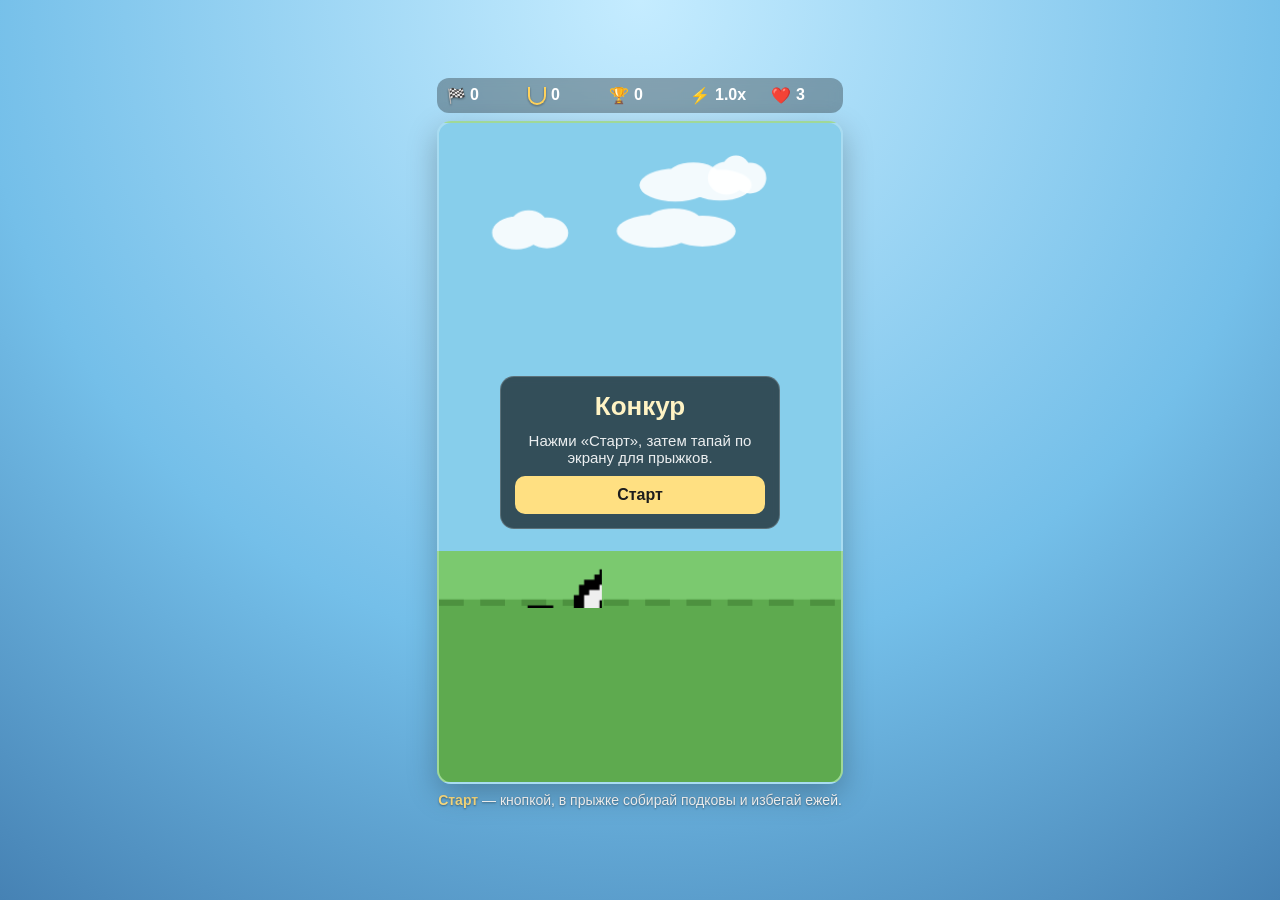
<file: horse-runner.html>
<!doctype html>
<html lang="ru">
<head>
  <meta charset="UTF-8" />
  <meta name="viewport" content="width=device-width, initial-scale=1.0, maximum-scale=1.0, user-scalable=no" />
  <title>Лошадка с всадником — мини-игра</title>
  <style>
    :root {
      color-scheme: dark;
      --bg: #87ceeb;
      --field: #7bc96f;
      --text: #ffffff;
      --panel: rgba(0, 0, 0, 0.3);
      --accent: #ffe082;
    }

    * { box-sizing: border-box; }

    body {
      margin: 0;
      min-height: 100dvh;
      display: grid;
      place-items: center;
      font-family: -apple-system, BlinkMacSystemFont, "Segoe UI", Roboto, sans-serif;
      background: radial-gradient(circle at top, #c5ecff 0, #74bfe9 60%, #4682b4 100%);
      touch-action: manipulation;
      user-select: none;
    }

    .game-wrap {
      width: min(100vw, 430px);
      padding: 12px;
    }

    .stage {
      position: relative;
    }

    .hud {
      display: flex;
      justify-content: space-between;
      gap: 8px;
      color: var(--text);
      background: var(--panel);
      border-radius: 12px;
      padding: 8px 10px;
      margin-bottom: 8px;
      font-weight: 600;
      backdrop-filter: blur(6px);
      flex-wrap: wrap;
    }

    .hud-item {
      display: inline-flex;
      align-items: center;
      gap: 5px;
      min-width: 62px;
    }

    .hud-icon {
      width: 18px;
      height: 18px;
      display: inline-flex;
      align-items: center;
      justify-content: center;
      font-size: 15px;
      line-height: 1;
      filter: drop-shadow(0 1px 1px rgba(0,0,0,.4));
    }

    .hud-icon.horse {
      position: relative;
      border: 2px solid #ffd25b;
      border-top: 0;
      border-radius: 0 0 10px 10px;
      transform: translateY(1px);
    }

    canvas {
      width: 100%;
      border-radius: 14px;
      display: block;
      background: linear-gradient(to bottom, var(--bg) 0 65%, var(--field) 65% 100%);
      box-shadow: 0 10px 30px rgba(0,0,0,.25);
      border: 2px solid rgba(255,255,255,.28);
      touch-action: none;
    }

    .hint {
      margin-top: 8px;
      text-align: center;
      color: #fff;
      font-size: 14px;
      text-shadow: 0 1px 2px rgba(0,0,0,.4);
    }

    .start {
      color: var(--accent);
      font-weight: 700;
    }

    .controls {
      position: absolute;
      inset: 0;
      display: flex;
      align-items: center;
      justify-content: center;
      pointer-events: none;
      padding: 18px;
    }

    .controls-panel {
      pointer-events: auto;
      display: none;
      flex-direction: column;
      gap: 10px;
      width: min(280px, 100%);
      background: rgba(0, 0, 0, 0.62);
      border: 1px solid rgba(255,255,255,.2);
      border-radius: 14px;
      padding: 14px;
      text-align: center;
      color: #fff;
      backdrop-filter: blur(5px);
    }

    .controls-panel.visible { display: flex; }

    .controls-panel h2 {
      margin: 0;
      font-size: 26px;
      color: #fff3c4;
    }

    .controls-panel p {
      margin: 0;
      opacity: .9;
      font-size: 15px;
    }

    .controls button {
      border: 0;
      border-radius: 10px;
      padding: 10px 12px;
      font-size: 16px;
      font-weight: 700;
      cursor: pointer;
    }

    .btn-primary { background: #ffe082; color: #1d1d1d; }
    .btn-secondary { background: #d6e4ff; color: #172b4d; }
    .hidden { display: none !important; }
  </style>
</head>
<body>
  <main class="game-wrap">
    <section class="hud" aria-live="polite">
      <div class="hud-item"><span class="hud-icon">🏁</span><span id="score">0</span></div>
      <div class="hud-item"><span class="hud-icon horse"></span><span id="horseshoes">0</span></div>
      <div class="hud-item">🏆 <span id="best">0</span></div>
      <div class="hud-item">⚡ <span id="speed">1.0x</span></div>
      <div class="hud-item">❤️ <span id="lives">3</span></div>
    </section>
    <div class="stage">
      <canvas id="game" width="390" height="640" aria-label="Игра: лошадка с всадником"></canvas>
      <div class="controls" aria-live="polite">
        <section class="controls-panel visible" id="startPanel">
          <h2>Конкур</h2>
          <p>Нажми «Старт», затем тапай по экрану для прыжков.</p>
          <button type="button" class="btn-primary" id="startBtn">Старт</button>
        </section>
        <section class="controls-panel" id="crashPanel">
          <h2>Столкновение</h2>
          <p id="crashText">Продолжить заезд или завершить попытку?</p>
          <button type="button" class="btn-secondary" id="continueBtn">Продолжить</button>
          <button type="button" class="btn-secondary hidden" id="buyLifeBtn">Купить жизнь за 5 подков</button>
          <button type="button" class="btn-primary" id="finishBtn">Закончить</button>
        </section>
        <section class="controls-panel" id="resultPanel">
          <h2>Твой результат</h2>
          <p id="resultText">0 очков</p>
          <button type="button" class="btn-primary" id="restartBtn">Начать заново</button>
        </section>
      </div>
    </div>
    <p class="hint"><span class="start">Старт</span> — кнопкой, в прыжке собирай подковы и избегай ежей.</p>
  </main>

  <script src="https://telegram.org/js/telegram-web-app.js"></script>
  <script>
    const canvas = document.getElementById('game');
    const ctx = canvas.getContext('2d');

    const scoreEl = document.getElementById('score');
    const bestEl = document.getElementById('best');
    const speedEl = document.getElementById('speed');
    const horseshoesEl = document.getElementById('horseshoes');
    const livesEl = document.getElementById('lives');
    const startPanel = document.getElementById('startPanel');
    const crashPanel = document.getElementById('crashPanel');
    const resultPanel = document.getElementById('resultPanel');
    const startBtn = document.getElementById('startBtn');
    const continueBtn = document.getElementById('continueBtn');
    const finishBtn = document.getElementById('finishBtn');
    const buyLifeBtn = document.getElementById('buyLifeBtn');
    const restartBtn = document.getElementById('restartBtn');
    const resultText = document.getElementById('resultText');
    const crashText = document.getElementById('crashText');

    const tgApp = {
      api: null,
      userName: '',
      available: false
    };

    const horseSprite = new Image();
    horseSprite.src = 'equestrian.svg';

    const GROUND_Y = canvas.height * 0.72;
    const horse = {
      x: 72,
      y: GROUND_Y,
      width: 84,
      height: 48,
      vy: 0,
      gravity: 0.95,
      jumpForce: -16,
      doubleJumpForce: -14,
      jumpsUsed: 0,
      onGround: true,
      bobTimer: 0
    };

    const game = {
      running: false,
      crashed: false,
      ended: false,
      score: 0,
      horseshoes: 0,
      continuesLeft: 3,
      best: Number(localStorage.getItem('horseBest') || 0),
      speed: 6,
      obstacles: [],
      prizes: [],
      clouds: [],
      nextObstacleIn: 70,
      nextPrizeIn: 150,
      safeFrames: 0,
      frame: 0,
      message: 'Старт!'
    };

    const START_SAFE_FRAMES = 180;
    const CONTINUE_SAFE_FRAMES = 135;

    bestEl.textContent = game.best;

    for (let i = 0; i < 4; i++) {
      game.clouds.push({
        x: Math.random() * canvas.width,
        y: 50 + Math.random() * 160,
        w: 45 + Math.random() * 55,
        s: 0.3 + Math.random() * 0.5
      });
    }

    function spawnObstacle() {
      const spawnX = canvas.width + 20;
      const h = 34 + Math.random() * 34;
      const w = 22 + Math.random() * 26;
      const isBird = Math.random() < Math.min(0.45, 0.2 + game.score / 4500);
      const isHedgehog = !isBird && Math.random() < Math.min(0.22, 0.06 + game.score / 7500);
      const isTallFence = !isBird && !isHedgehog && Math.random() < Math.min(0.28, 0.08 + game.score / 6000);
      const isLog = !isBird && !isHedgehog && !isTallFence && Math.random() < Math.min(0.35, 0.14 + game.score / 9000);
      if (isBird) {
        const birdY = GROUND_Y - (horse.height + 25 + Math.random() * 70);
        game.obstacles.push({
          type: 'bird',
          x: spawnX,
          y: birdY,
          w: 34,
          h: 22,
          flap: Math.random() * Math.PI * 2
        });
        game.nextObstacleIn = 38 + Math.random() * 44;
        return;
      }

      if (isTallFence) {
        const tallH = 78 + Math.random() * 32;
        const tallW = 34 + Math.random() * 16;
        game.obstacles.push({
          type: 'tallFence',
          x: spawnX,
          y: GROUND_Y - tallH,
          w: tallW,
          h: tallH
        });
        if (game.score > 900 && Math.random() < Math.min(0.34, game.score / 5200)) {
          game.obstacles.push({
            type: 'fence',
            x: spawnX + tallW + 18 + Math.random() * 20,
            y: GROUND_Y - (34 + Math.random() * 28),
            w: 22 + Math.random() * 20,
            h: 34 + Math.random() * 28
          });
        }
        game.nextObstacleIn = 58 + Math.random() * 68;
        return;
      }

      if (isHedgehog) {
        const hedgehogW = 34 + Math.random() * 10;
        const hedgehogH = 28 + Math.random() * 8;
        game.obstacles.push({
          type: 'hedgehog',
          x: spawnX,
          y: GROUND_Y - hedgehogH + 2,
          w: hedgehogW,
          h: hedgehogH
        });
        if (game.score > 1100 && Math.random() < Math.min(0.28, game.score / 6200)) {
          game.obstacles.push({
            type: Math.random() < 0.45 ? 'log' : 'fence',
            x: spawnX + hedgehogW + 16 + Math.random() * 18,
            y: GROUND_Y - 34,
            w: 36 + Math.random() * 18,
            h: 24 + Math.random() * 14
          });
        }
        game.nextObstacleIn = 42 + Math.random() * 50;
        return;
      }

      if (isLog) {
        const logW = 44 + Math.random() * 22;
        const logH = 20 + Math.random() * 12;
        game.obstacles.push({
          type: 'log',
          x: spawnX,
          y: GROUND_Y - logH + 1,
          w: logW,
          h: logH
        });
        game.nextObstacleIn = 48 + Math.random() * 62;
        return;
      }

      game.obstacles.push({
        type: 'fence',
        x: spawnX,
        y: GROUND_Y - h,
        w,
        h
      });
      if (game.score > 1000 && Math.random() < Math.min(0.36, game.score / 5000)) {
        const secondType = Math.random() < 0.4 ? 'log' : 'fence';
        const secondH = secondType === 'log' ? 20 + Math.random() * 12 : 34 + Math.random() * 26;
        game.obstacles.push({
          type: secondType,
          x: spawnX + w + 14 + Math.random() * 20,
          y: GROUND_Y - secondH + (secondType === 'log' ? 1 : 0),
          w: secondType === 'log' ? 44 + Math.random() * 18 : 20 + Math.random() * 18,
          h: secondH
        });
      }
      game.nextObstacleIn = 50 + Math.random() * 60;
    }

    function spawnHorseshoe() {
      let baseX = canvas.width + 30;
      const lastObstacle = game.obstacles[game.obstacles.length - 1];
      if (lastObstacle && lastObstacle.x > canvas.width * 0.52) {
        baseX = lastObstacle.x + lastObstacle.w + 12 + Math.random() * 28;
      }

      const minY = GROUND_Y - (horse.height + 118);
      const maxY = GROUND_Y - (horse.height + 30);
      const baseY = minY + Math.random() * (maxY - minY);

      const count = Math.random() < 0.5 ? (2 + Math.floor(Math.random() * 3)) : 1;
      for (let i = 0; i < count; i++) {
        const spreadX = i * (14 + Math.random() * 6);
        const spreadY = (Math.random() - 0.5) * 18;
        game.prizes.push({
          x: baseX + spreadX,
          y: Math.max(minY, Math.min(maxY, baseY + spreadY)),
          w: 18,
          h: 20,
          spin: Math.random() * Math.PI * 2
        });
      }

      game.nextPrizeIn = 120 + Math.random() * 175;
    }

    function getFinalScore() {
      return game.score + game.horseshoes;
    }

    const DOUBLE_TAP_MS = 280;
    let lastTapAt = 0;
    let lastTouchEndAt = 0;

    function jump(isDoubleTap = false, allowAirJump = false) {
      if (!game.running) return;
      if (horse.onGround) {
        horse.vy = horse.jumpForce;
        horse.onGround = false;
        horse.jumpsUsed = 1;
        return;
      }

      if (horse.jumpsUsed === 1 && (isDoubleTap || allowAirJump)) {
        horse.vy = horse.doubleJumpForce;
        horse.jumpsUsed = 2;
      }
    }

    function onPointerDown(e) {
      e.preventDefault();
      const now = performance.now();
      const isDoubleTap = now - lastTapAt < DOUBLE_TAP_MS;
      lastTapAt = now;
      jump(isDoubleTap);
    }

    function initTelegramWebApp() {
      const tg = window.Telegram?.WebApp;
      if (!tg) return;

      tgApp.api = tg;
      tgApp.available = true;
      tgApp.userName = tg.initDataUnsafe?.user?.first_name || '';

      tg.ready();
      tg.expand();
      tg.enableClosingConfirmation();

      try {
        tg.setHeaderColor('#2f6ea6');
        tg.setBackgroundColor('#74bfe9');
      } catch (e) {
        // noop: older clients may not support these methods
      }

      if (tgApp.userName) {
        crashText.textContent = `Удачи, ${tgApp.userName}!`;
      }
    }

    function updateTelegramMainButton(mode) {
      if (!tgApp.available || !tgApp.api?.MainButton) return;

      const btn = tgApp.api.MainButton;
      btn.offClick(finishRun);
      btn.offClick(restart);
      btn.offClick(continueRun);

      if (mode === 'start') {
        btn.setText('Старт заезда');
        btn.onClick(restart);
        btn.show();
        return;
      }

      if (mode === 'crash') {
        if (game.continuesLeft > 0) {
          btn.setText('Продолжить');
          btn.onClick(continueRun);
          btn.show();
          return;
        }

        btn.setText('Закончить');
        btn.onClick(finishRun);
        btn.show();
        return;
      }

      if (mode === 'result') {
        btn.setText('Начать заново');
        btn.onClick(restart);
        btn.show();
        return;
      }

      btn.hide();
    }

    function setPanel(mode) {
      startPanel.classList.toggle('visible', mode === 'start');
      crashPanel.classList.toggle('visible', mode === 'crash');
      resultPanel.classList.toggle('visible', mode === 'result');
      updateTelegramMainButton(mode);
    }

    function showContinueOption() {
      continueBtn.classList.remove('hidden');
      buyLifeBtn.classList.add('hidden');
      crashText.textContent = `Можно продолжить. Осталось попыток: ${game.continuesLeft}`;
      setPanel('crash');
    }

    function showBuyLifeOption() {
      continueBtn.classList.add('hidden');
      buyLifeBtn.classList.remove('hidden');
      crashText.textContent = 'Попытки закончились. Купить 1 жизнь за 5 подков?';
      setPanel('crash');
    }

    function restart() {
      game.running = true;
      game.crashed = false;
      game.ended = false;
      game.score = 0;
      game.horseshoes = 0;
      game.continuesLeft = 3;
      game.speed = 6;
      game.obstacles.length = 0;
      game.prizes.length = 0;
      game.nextObstacleIn = 50;
      game.nextPrizeIn = 120;
      game.safeFrames = START_SAFE_FRAMES;
      horse.y = GROUND_Y;
      horse.vy = 0;
      horse.onGround = true;
      horse.jumpsUsed = 0;
      game.message = 'Поехали!';
      continueBtn.classList.remove('hidden');
      buyLifeBtn.classList.add('hidden');
      setPanel('none');
    }

    function continueRun() {
      game.running = true;
      game.crashed = false;
      horse.y = GROUND_Y;
      horse.vy = 0;
      horse.onGround = true;
      horse.jumpsUsed = 0;
      game.obstacles = game.obstacles.filter(ob => ob.x > horse.x + horse.width + 50);
      game.prizes = game.prizes.filter(pr => pr.x > horse.x + horse.width + 50);
      game.nextObstacleIn = 44;
      game.nextPrizeIn = 90;
      game.safeFrames = CONTINUE_SAFE_FRAMES;
      continueBtn.classList.remove('hidden');
      buyLifeBtn.classList.add('hidden');
      crashText.textContent = 'Продолжить заезд или завершить попытку?';
      setPanel('none');
    }

    function buyLife() {
      if (game.horseshoes < 5) {
        finishRun();
        return;
      }
      game.horseshoes -= 5;
      game.continuesLeft = 1;
      continueRun();
    }

    function finishRun() {
      game.running = false;
      game.crashed = false;
      game.ended = true;
      const total = getFinalScore();
      if (total > game.best) {
        game.best = total;
        localStorage.setItem('horseBest', game.best);
        bestEl.textContent = game.best;
      }
      resultText.textContent = `Дистанция: ${game.score} • Подковы: ${game.horseshoes} • Итог: ${total}`;
      crashText.textContent = game.continuesLeft > 0
        ? `Можно продолжить. Осталось попыток: ${game.continuesLeft}`
        : 'Попытки закончились. Игра завершена.';
      setPanel('result');
    }

    function intersects(a, b) {
      return a.x < b.x + b.w && a.x + a.w > b.x && a.y < b.y + b.h && a.y + a.h > b.y;
    }

    function update() {
      if (game.running) {
        game.frame += 1;

        game.clouds.forEach(cloud => {
          cloud.x -= cloud.s;
          if (cloud.x + cloud.w < 0) {
            cloud.x = canvas.width + 10;
            cloud.y = 50 + Math.random() * 160;
          }
        });
        game.score += 1;
        game.speed = 6 + Math.min(18, game.score / 220);

        horse.vy += horse.gravity;
        horse.y += horse.vy;

        if (horse.y >= GROUND_Y) {
          horse.y = GROUND_Y;
          horse.vy = 0;
          horse.onGround = true;
          horse.jumpsUsed = 0;
        }

        horse.bobTimer += 0.18;
        if (game.safeFrames > 0) {
          game.safeFrames -= 1;
        } else {
          game.nextObstacleIn -= 1;
          if (game.nextObstacleIn <= 0) spawnObstacle();
        }

        game.nextPrizeIn -= 1;
        if (game.nextPrizeIn <= 0 && Math.random() < 0.7) spawnHorseshoe();

        game.obstacles.forEach(ob => {
          ob.x -= game.speed;
          if (ob.type === 'bird') ob.flap += 0.28;
        });
        game.obstacles = game.obstacles.filter(ob => ob.x + ob.w > -20);

        game.prizes.forEach(pr => {
          pr.x -= game.speed;
          pr.spin += 0.2;
        });
        game.prizes = game.prizes.filter(pr => pr.x + pr.w > -20);

        const hitbox = {
          x: horse.x + 16,
          y: horse.y - horse.height + 6,
          w: horse.width - 22,
          h: horse.height - 10
        };

        for (let i = game.prizes.length - 1; i >= 0; i--) {
          if (intersects(hitbox, game.prizes[i])) {
            game.horseshoes += 1;
            game.prizes.splice(i, 1);
            tgApp.api?.HapticFeedback?.impactOccurred('light');
          }
        }

        for (const ob of game.obstacles) {
          if (intersects(hitbox, ob)) {
            game.running = false;
            game.crashed = true;
            game.message = 'Столкновение!';
            tgApp.api?.HapticFeedback?.notificationOccurred('error');
            game.continuesLeft -= 1;
            const total = getFinalScore();
            if (total > game.best) {
              game.best = total;
              localStorage.setItem('horseBest', game.best);
              bestEl.textContent = game.best;
            }

            if (game.continuesLeft > 0) {
              showContinueOption();
            } else if (game.horseshoes >= 5) {
              showBuyLifeOption();
            } else {
              finishRun();
            }
            break;
          }
        }
      }

      scoreEl.textContent = game.score;
      horseshoesEl.textContent = game.horseshoes;
      livesEl.textContent = Math.max(0, game.continuesLeft);
      speedEl.textContent = (game.speed / 6).toFixed(1) + 'x';
    }

    function drawHorse() {
      const bob = horse.onGround ? Math.sin(horse.bobTimer) * 1.4 : 0;
      const gallop = Math.sin(game.frame * 0.32);

      const spriteW = 92;
      const spriteH = 92;
      const drawX = horse.x - 6;
      const drawY = horse.y - 82 + bob;

      if (!(horseSprite.complete && horseSprite.naturalWidth > 0)) return;

      ctx.save();
      ctx.translate(drawX + spriteW * 0.34, drawY + spriteH * 0.63);
      ctx.rotate(gallop * 0.015);
      ctx.translate(-spriteW * 0.34, -spriteH * 0.63);
      ctx.drawImage(horseSprite, 0, 0, horseSprite.naturalWidth, horseSprite.naturalHeight, 0, 0, spriteW, spriteH);
      ctx.restore();
    }

    function draw() {
      ctx.clearRect(0, 0, canvas.width, canvas.height);

      game.clouds.forEach(cloud => {
        ctx.fillStyle = 'rgba(255,255,255,.9)';
        ctx.beginPath();
        ctx.ellipse(cloud.x, cloud.y, cloud.w * 0.4, 16, 0, 0, Math.PI * 2);
        ctx.ellipse(cloud.x + cloud.w * 0.2, cloud.y - 8, cloud.w * 0.3, 14, 0, 0, Math.PI * 2);
        ctx.ellipse(cloud.x + cloud.w * 0.5, cloud.y, cloud.w * 0.35, 15, 0, 0, Math.PI * 2);
        ctx.fill();
      });

      ctx.fillStyle = '#5eaa4f';
      ctx.fillRect(0, GROUND_Y + 2, canvas.width, canvas.height - GROUND_Y);

      // scrolling grass strips
      const offset = (game.frame * game.speed * 0.4) % 40;
      ctx.fillStyle = '#4d913f';
      for (let x = -offset; x < canvas.width; x += 40) {
        ctx.fillRect(x, GROUND_Y + 2, 24, 6);
      }

      drawHorse();

      game.prizes.forEach(pr => {
        const wobble = Math.sin(pr.spin) * 2.2;
        const x = pr.x + pr.w / 2;
        const y = pr.y + pr.h / 2 + wobble;

        ctx.save();
        ctx.translate(x, y);
        ctx.scale(0.74, 0.74);

        // base horseshoe from reference style
        ctx.strokeStyle = '#2e313a';
        ctx.lineCap = 'round';
        ctx.lineWidth = 10;
        ctx.beginPath();
        ctx.arc(0, 0, 14, Math.PI * 0.2, Math.PI * 0.8, true);
        ctx.stroke();

        ctx.strokeStyle = '#f3b33e';
        ctx.lineWidth = 6.6;
        ctx.beginPath();
        ctx.arc(0, 0, 14, Math.PI * 0.2, Math.PI * 0.8, true);
        ctx.stroke();

        // screw holes
        ctx.fillStyle = '#2e313a';
        [[-9, 6], [0, 10], [9, 6]].forEach(([hx, hy]) => {
          ctx.beginPath();
          ctx.arc(hx, hy, 2.25, 0, Math.PI * 2);
          ctx.fill();
        });

        // highlight stripes
        ctx.strokeStyle = 'rgba(255,255,255,.9)';
        ctx.lineWidth = 1.8;
        ctx.beginPath();
        ctx.moveTo(-8, -2);
        ctx.quadraticCurveTo(-10, 2, -8.8, 6.8);
        ctx.stroke();
        ctx.beginPath();
        ctx.moveTo(8, -2);
        ctx.quadraticCurveTo(10, 2, 8.8, 6.8);
        ctx.stroke();

        ctx.restore();
      });

      game.obstacles.forEach(ob => {
        if (ob.type === 'bird') {
          const wing = Math.sin(ob.flap) * 5;
          const bodyY = ob.y + 10;

          ctx.fillStyle = '#2f3d4a';
          ctx.beginPath();
          ctx.ellipse(ob.x + 17, bodyY, 11, 7, 0, 0, Math.PI * 2);
          ctx.fill();

          ctx.fillStyle = '#1f2a34';
          ctx.beginPath();
          ctx.moveTo(ob.x + 14, bodyY - 2);
          ctx.lineTo(ob.x + 2, bodyY - 6 - wing);
          ctx.lineTo(ob.x + 8, bodyY + 1);
          ctx.closePath();
          ctx.fill();

          ctx.beginPath();
          ctx.moveTo(ob.x + 20, bodyY - 2);
          ctx.lineTo(ob.x + 33, bodyY - 6 + wing);
          ctx.lineTo(ob.x + 25, bodyY + 1);
          ctx.closePath();
          ctx.fill();

          ctx.fillStyle = '#f2c14e';
          ctx.beginPath();
          ctx.moveTo(ob.x + 28, bodyY);
          ctx.lineTo(ob.x + 34, bodyY + 2);
          ctx.lineTo(ob.x + 28, bodyY + 4);
          ctx.closePath();
          ctx.fill();
          return;
        }

        if (ob.type === 'hedgehog') {
          const cx = ob.x + ob.w * 0.5;
          const cy = ob.y + ob.h * 0.58;
          const spikes = 8;
          for (let i = 0; i < spikes; i++) {
            const sx = ob.x + 2 + (i * (ob.w - 4)) / (spikes - 1);
            ctx.fillStyle = '#4d3a2f';
            ctx.beginPath();
            ctx.moveTo(sx - 3, cy);
            ctx.lineTo(sx, ob.y - 2 - (i % 2) * 2);
            ctx.lineTo(sx + 3, cy);
            ctx.closePath();
            ctx.fill();
          }

          ctx.fillStyle = '#70513e';
          ctx.beginPath();
          ctx.ellipse(cx, cy, ob.w * 0.46, ob.h * 0.44, 0, Math.PI, 0, true);
          ctx.fill();

          ctx.fillStyle = '#2b2018';
          ctx.beginPath();
          ctx.arc(ob.x + ob.w * 0.75, cy - 2, 1.8, 0, Math.PI * 2);
          ctx.fill();

          ctx.fillStyle = '#c89a6a';
          ctx.beginPath();
          ctx.arc(ob.x + ob.w * 0.92, cy + 1, 1.6, 0, Math.PI * 2);
          ctx.fill();
          return;
        }

        if (ob.type === 'log') {
          const logY = ob.y + ob.h * 0.5;
          const radius = ob.h * 0.48;
          const gradient = ctx.createLinearGradient(ob.x, ob.y, ob.x, ob.y + ob.h);
          gradient.addColorStop(0, '#b5793f');
          gradient.addColorStop(1, '#8a542d');
          ctx.fillStyle = gradient;
          ctx.fillRect(ob.x, ob.y, ob.w, ob.h);

          ctx.fillStyle = '#6f4324';
          for (let i = 0; i < 4; i++) {
            const stripeX = ob.x + 6 + i * ((ob.w - 12) / 3);
            ctx.fillRect(stripeX, ob.y + 2, 2, ob.h - 4);
          }

          ctx.fillStyle = '#c9955b';
          ctx.beginPath();
          ctx.arc(ob.x + 2, logY, radius, 0, Math.PI * 2);
          ctx.fill();
          ctx.beginPath();
          ctx.arc(ob.x + ob.w - 2, logY, radius, 0, Math.PI * 2);
          ctx.fill();

          ctx.strokeStyle = '#7b4d28';
          ctx.lineWidth = 1.8;
          ctx.beginPath();
          ctx.arc(ob.x + 2, logY, radius * 0.64, 0, Math.PI * 2);
          ctx.arc(ob.x + ob.w - 2, logY, radius * 0.64, 0, Math.PI * 2);
          ctx.stroke();
          return;
        }

        const left = ob.x;
        const right = ob.x + ob.w;
        const baseY = GROUND_Y;
        const isTallFence = ob.type === 'tallFence';

        // show-jumping standards
        ctx.fillStyle = '#f4f0e6';
        ctx.fillRect(left - 6, baseY - ob.h - 12, 8, ob.h + 12);
        ctx.fillRect(right - 2, baseY - ob.h - 12, 8, ob.h + 12);
        ctx.fillStyle = '#cfcbc2';
        ctx.fillRect(left - 8, baseY - 8, 12, 8);
        ctx.fillRect(right - 4, baseY - 8, 12, 8);

        // colored poles
        const poleGap = isTallFence ? 10 : 11;
        const poleCount = isTallFence ? 5 : 3;
        for (let i = 0; i < poleCount; i++) {
          const y = baseY - 18 - i * poleGap;
          ctx.fillStyle = i % 2 ? (isTallFence ? '#b12a24' : '#b9382f') : '#ffffff';
          ctx.fillRect(left + 1, y, ob.w - 2, 5);
          ctx.fillStyle = '#2b2b2b';
          ctx.fillRect(left + 1 + (game.frame % 10), y, 6, 5);
        }
      });

      if (game.crashed) {
        ctx.fillStyle = 'rgba(0,0,0,.35)';
        ctx.fillRect(0, 0, canvas.width, canvas.height);
        ctx.fillStyle = '#fff3c4';
        ctx.font = 'bold 28px system-ui';
        ctx.textAlign = 'center';
        ctx.fillText('Столкновение!', canvas.width / 2, canvas.height / 2 - 14);
      }
    }

    function loop() {
      update();
      draw();
      requestAnimationFrame(loop);
    }

    startBtn.addEventListener('click', restart);
    continueBtn.addEventListener('click', continueRun);
    buyLifeBtn.addEventListener('click', buyLife);
    finishBtn.addEventListener('click', finishRun);
    restartBtn.addEventListener('click', restart);

    canvas.addEventListener('pointerdown', onPointerDown, { passive: false });
    canvas.addEventListener('dblclick', (e) => e.preventDefault());
    document.addEventListener('touchend', (e) => {
      const now = Date.now();
      if (now - lastTouchEndAt <= DOUBLE_TAP_MS) {
        e.preventDefault();
      }
      lastTouchEndAt = now;
    }, { passive: false });

    window.addEventListener('keydown', (e) => {
      if (e.code === 'Space' || e.code === 'ArrowUp') {
        e.preventDefault();
        if (game.running) jump(false, true);
      }
    });

    initTelegramWebApp();
    setPanel('start');
    loop();
  </script>
</body>
</html>
</file>
